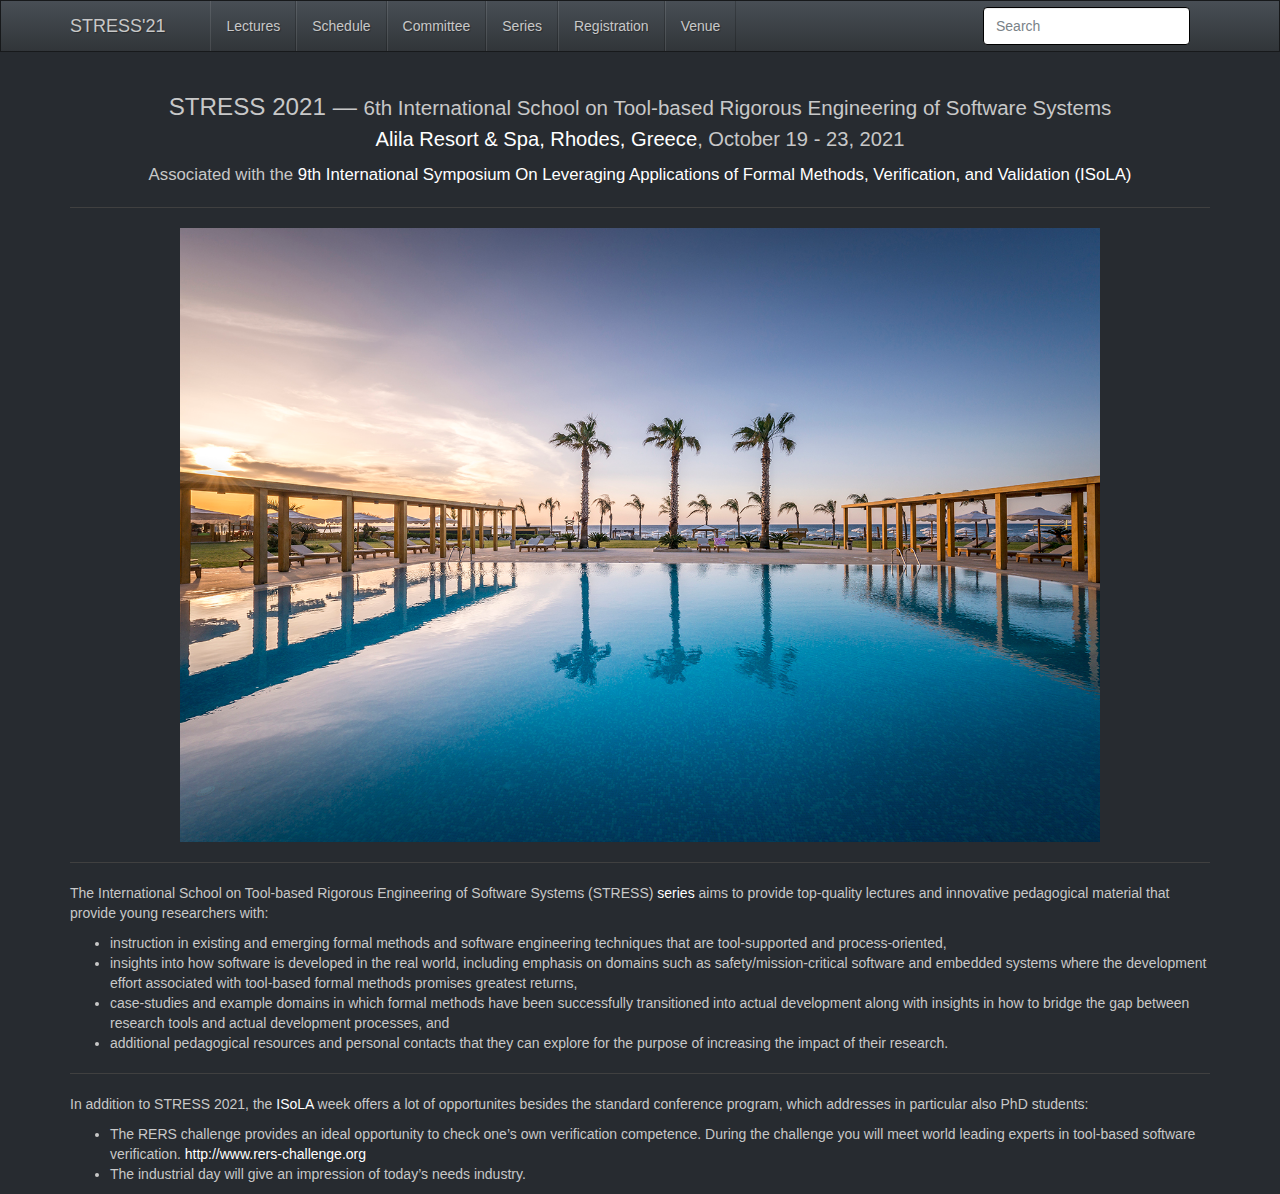
<file: 2021/index.html>
<!DOCTYPE html>

<html>
  <head>
    <meta charset="utf-8" />
    <meta name="viewport" content="width=device-width, initial-scale=1.0" /><meta name="generator" content="Docutils 0.17.1: http://docutils.sourceforge.net/" />

    <title>Home &#8212; STRESS 2021</title>
    <link rel="stylesheet" type="text/css" href="_static/pygments.css" />
    <link rel="stylesheet" type="text/css" href="_static/bootstrap-sphinx.css" />
    <link rel="stylesheet" type="text/css" href="_static/stress.css" />
    <script data-url_root="./" id="documentation_options" src="_static/documentation_options.js"></script>
    <script src="_static/jquery.js"></script>
    <script src="_static/underscore.js"></script>
    <script src="_static/doctools.js"></script>
    <script src="_static/js/jquery-1.11.0.min.js"></script>
    <script src="_static/js/jquery-fix.js"></script>
    <script src="_static/bootstrap-3.3.7/js/bootstrap.min.js"></script>
    <script src="_static/bootstrap-sphinx.js"></script>
    <link rel="search" title="Search" href="search.html" />
    <link rel="next" title="Lectures" href="lectures.html" />
  </head><body>

  <div id="navbar" class="navbar navbar-default navbar-fixed-top">
    <div class="container">
      <div class="navbar-header">
        <!-- .btn-navbar is used as the toggle for collapsed navbar content -->
        <button type="button" class="navbar-toggle" data-toggle="collapse" data-target=".nav-collapse">
          <span class="icon-bar"></span>
          <span class="icon-bar"></span>
          <span class="icon-bar"></span>
        </button>
        <a class="navbar-brand" href="#">
          STRESS&#39;21</a>
        <span class="navbar-text navbar-version pull-left"><b></b></span>
      </div>

        <div class="collapse navbar-collapse nav-collapse">
          <ul class="nav navbar-nav">
            
                <li><a href="lectures.html">Lectures</a></li>
                <li><a href="schedule.html">Schedule</a></li>
                <li><a href="committee.html">Committee</a></li>
                <li><a href="series.html">Series</a></li>
                <li><a href="http://isola-conference.org/isola2021/registration/">Registration</a></li>
                <li><a href="http://isola-conference.org/isola2021/venue/">Venue</a></li>
            
            
              
              
            
            
            
            
            
          </ul>

          
            
<form class="navbar-form navbar-right" action="search.html" method="get">
 <div class="form-group">
  <input type="text" name="q" class="form-control" placeholder="Search" />
 </div>
  <input type="hidden" name="check_keywords" value="yes" />
  <input type="hidden" name="area" value="default" />
</form>
          
        </div>
    </div>
  </div>

<div class="container">
  <div class="row">
    <div class="col-md-12 content">
      
  <div class="toctree-wrapper compound">
</div>
<section id="home">
<h1>Home<a class="headerlink" href="#home" title="Permalink to this headline">¶</a></h1>
<p>
<center>
<big><big><big>STRESS 2021 &#8212;
<small>6th International School on Tool-based Rigorous Engineering of
       Software Systems</small></big></big></big>

<br/>

<big><big><a href="https://www.mitsishotels.com/hotels/alila/">Alila Resort &amp; Spa, Rhodes, Greece</a>, October 19 - 23, 2021 </big></big>
<br/>
</center>
</p>

<p>
<center>
<big>Associated with the
<a href="http://www.isola-conference.org/isola2021/">9th
International Symposium On Leveraging Applications of Formal Methods,
Verification, and Validation (ISoLA)</a></big>
</center>
</p>

<hr/>

<script src="_static/jquery.cycle2.js" ></script>

<div class="container-fluid">
  <div class="row">
    <div class="col-md-1">
    </div>
    <div class="col-md-10">
        <div class = "cycle-slideshow">
          <img width="100%" src="_static/alila1.png" />
          <img width="100%" src="_static/alila2.png" />
          <img width="100%" src="_static/alila3.png" />
        </div>
    </div>
    <div class="col-md-1">
    </div>
  </div>
</div>

<hr/><p>The International School on Tool-based Rigorous Engineering of Software
Systems (STRESS) <a class="reference internal" href="series.html#series"><span class="std std-ref">series</span></a> aims to provide top-quality lectures and
innovative pedagogical material that provide young researchers with:</p>
<ul class="simple">
<li><p>instruction in existing and emerging formal methods and software
engineering techniques that are tool-supported and process-oriented,</p></li>
<li><p>insights into how software is developed in the real world, including
emphasis on domains such as safety/mission-critical software and
embedded systems where the development effort associated with tool-based
formal methods promises greatest returns,</p></li>
<li><p>case-studies and example domains in which formal methods have been
successfully transitioned into actual development along with insights in
how to bridge the gap between research tools and actual development
processes, and</p></li>
<li><p>additional pedagogical resources and personal contacts that they can
explore for the purpose of increasing the impact of their research.</p></li>
</ul>
<hr/><p>In addition to STRESS 2021,
the <a class="reference external" href="http://www.isola-conference.org/isola2021/">ISoLA</a> week
offers a lot of opportunites besides the standard conference program,
which addresses in particular also PhD students:</p>
<ul class="simple">
<li><p>The RERS challenge provides an ideal opportunity to check one’s own
verification competence. During the challenge you will meet world
leading experts in tool-based software verification.
<a class="reference external" href="http://www.rers-challenge.org">http://www.rers-challenge.org</a></p></li>
<li><p>The industrial day will give an impression of today’s needs industry.</p></li>
</ul>
</section>


    </div>
      
  </div>
</div>

  </body>
</html>
</file>
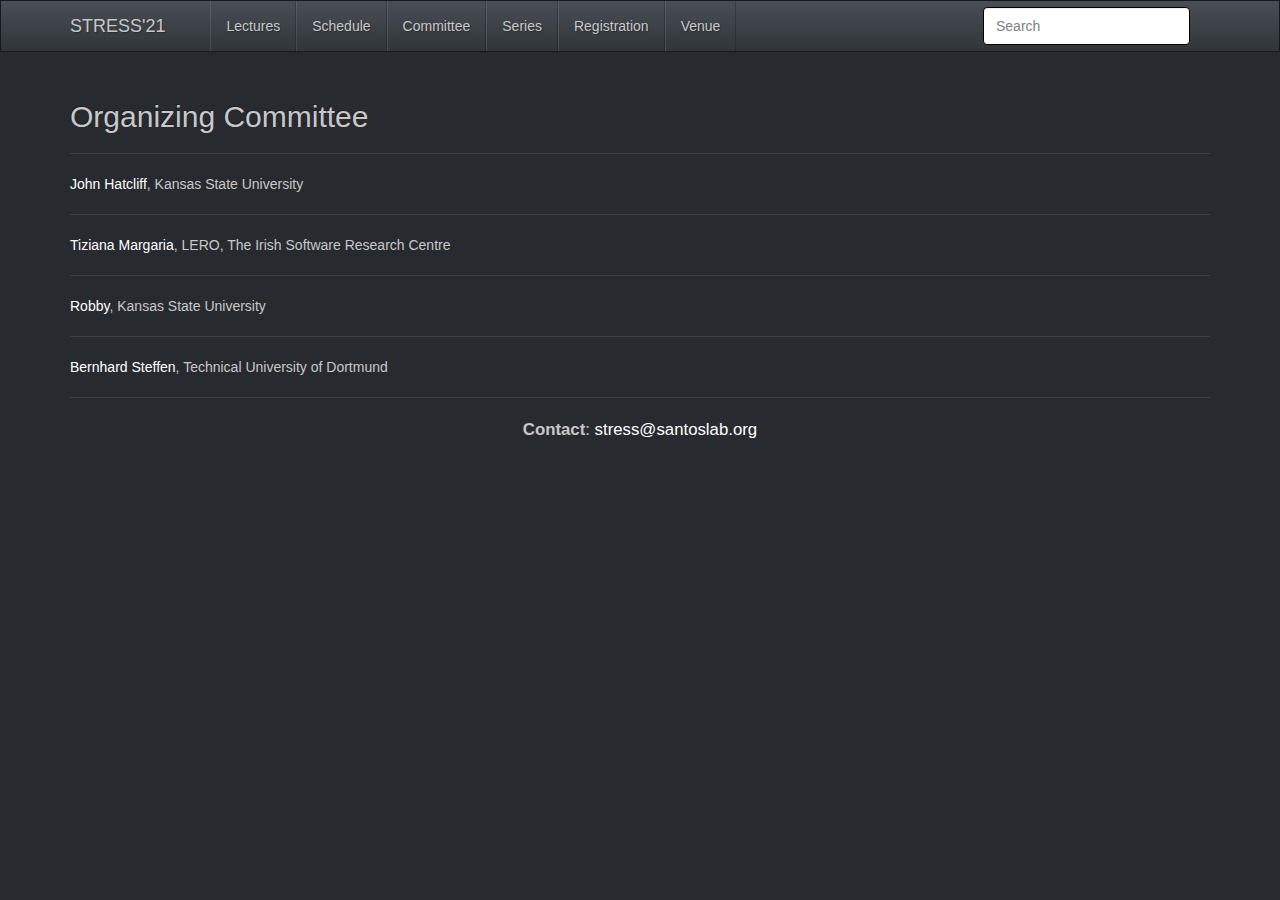
<file: 2021/committee.html>
<!DOCTYPE html>

<html>
  <head>
    <meta charset="utf-8" />
    <meta name="viewport" content="width=device-width, initial-scale=1.0" /><meta name="generator" content="Docutils 0.17.1: http://docutils.sourceforge.net/" />

    <title>Organizing Committee &#8212; STRESS 2021</title>
    <link rel="stylesheet" type="text/css" href="_static/pygments.css" />
    <link rel="stylesheet" type="text/css" href="_static/bootstrap-sphinx.css" />
    <link rel="stylesheet" type="text/css" href="_static/stress.css" />
    <script data-url_root="./" id="documentation_options" src="_static/documentation_options.js"></script>
    <script src="_static/jquery.js"></script>
    <script src="_static/underscore.js"></script>
    <script src="_static/doctools.js"></script>
    <script src="_static/js/jquery-1.11.0.min.js"></script>
    <script src="_static/js/jquery-fix.js"></script>
    <script src="_static/bootstrap-3.3.7/js/bootstrap.min.js"></script>
    <script src="_static/bootstrap-sphinx.js"></script>
    <link rel="search" title="Search" href="search.html" />
    <link rel="next" title="Schedule" href="schedule.html" />
    <link rel="prev" title="Lectures" href="lectures.html" />
  </head><body>

  <div id="navbar" class="navbar navbar-default navbar-fixed-top">
    <div class="container">
      <div class="navbar-header">
        <!-- .btn-navbar is used as the toggle for collapsed navbar content -->
        <button type="button" class="navbar-toggle" data-toggle="collapse" data-target=".nav-collapse">
          <span class="icon-bar"></span>
          <span class="icon-bar"></span>
          <span class="icon-bar"></span>
        </button>
        <a class="navbar-brand" href="index.html">
          STRESS&#39;21</a>
        <span class="navbar-text navbar-version pull-left"><b></b></span>
      </div>

        <div class="collapse navbar-collapse nav-collapse">
          <ul class="nav navbar-nav">
            
                <li><a href="lectures.html">Lectures</a></li>
                <li><a href="schedule.html">Schedule</a></li>
                <li><a href="#">Committee</a></li>
                <li><a href="series.html">Series</a></li>
                <li><a href="http://isola-conference.org/isola2021/registration/">Registration</a></li>
                <li><a href="http://isola-conference.org/isola2021/venue/">Venue</a></li>
            
            
              
              
            
            
            
            
            
          </ul>

          
            
<form class="navbar-form navbar-right" action="search.html" method="get">
 <div class="form-group">
  <input type="text" name="q" class="form-control" placeholder="Search" />
 </div>
  <input type="hidden" name="check_keywords" value="yes" />
  <input type="hidden" name="area" value="default" />
</form>
          
        </div>
    </div>
  </div>

<div class="container">
  <div class="row">
    <div class="col-md-12 content">
      
  <section id="organizing-committee">
<h1>Organizing Committee<a class="headerlink" href="#organizing-committee" title="Permalink to this headline">¶</a></h1>
<section id="id1">
<h2>Organizing Committee<a class="headerlink" href="#id1" title="Permalink to this headline">¶</a></h2>
<hr class="docutils" />
<p><a class="reference external" href="http://people.cis.ksu.edu/~hatcliff">John Hatcliff</a>, Kansas State University</p>
<hr class="docutils" />
<p><a class="reference external" href="http://www.lero.ie/people/tizianamargaria">Tiziana Margaria</a>, LERO, The Irish Software Research Centre</p>
<hr class="docutils" />
<p><a class="reference external" href="http://people.cis.ksu.edu/~robby">Robby</a>, Kansas State University</p>
<hr class="docutils" />
<p><a class="reference external" href="http://ls5-www.cs.tu-dortmund.de/cms/de/mitarbeiter/prof/Bernhard_Steffen.html">Bernhard Steffen</a>, Technical University of Dortmund</p>
<hr class="docutils" />
<center><big><p><strong>Contact</strong>: <a class="reference external" href="mailto:stress&#37;&#52;&#48;santoslab&#46;org">stress<span>&#64;</span>santoslab<span>&#46;</span>org</a></p>
</big></center></section>
</section>


    </div>
      
  </div>
</div>

  </body>
</html>
</file>
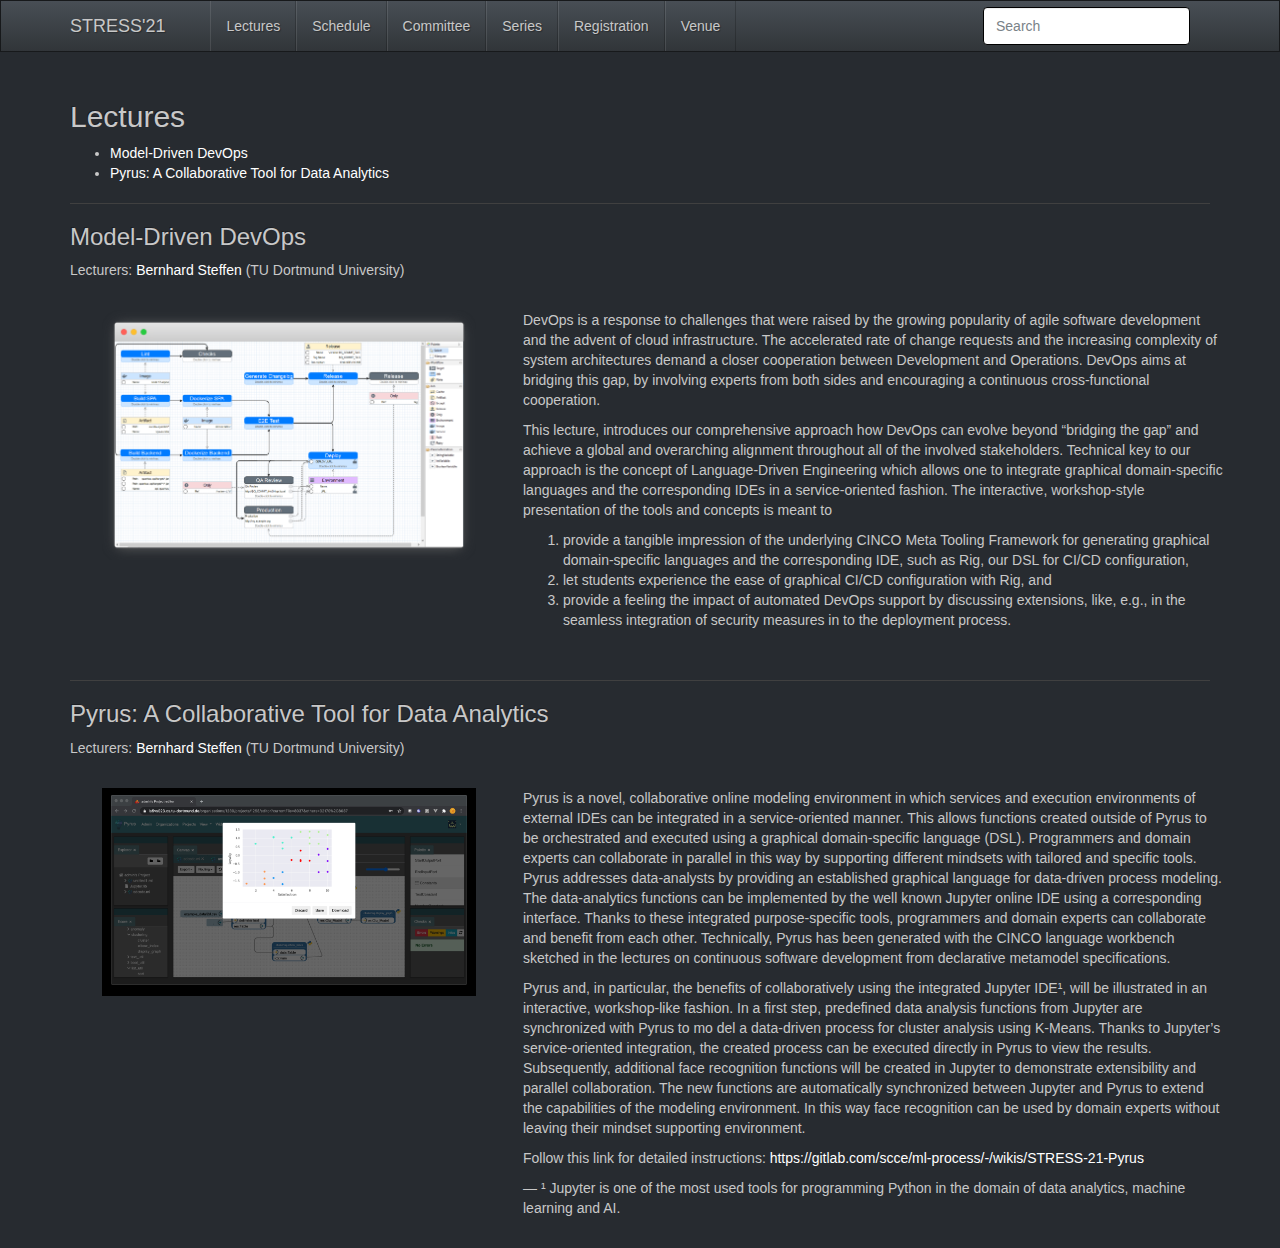
<file: 2021/lectures.html>
<!DOCTYPE html>

<html>
  <head>
    <meta charset="utf-8" />
    <meta name="viewport" content="width=device-width, initial-scale=1.0" /><meta name="generator" content="Docutils 0.17.1: http://docutils.sourceforge.net/" />

    <title>Lectures &#8212; STRESS 2021</title>
    <link rel="stylesheet" type="text/css" href="_static/pygments.css" />
    <link rel="stylesheet" type="text/css" href="_static/bootstrap-sphinx.css" />
    <link rel="stylesheet" type="text/css" href="_static/stress.css" />
    <script data-url_root="./" id="documentation_options" src="_static/documentation_options.js"></script>
    <script src="_static/jquery.js"></script>
    <script src="_static/underscore.js"></script>
    <script src="_static/doctools.js"></script>
    <script src="_static/js/jquery-1.11.0.min.js"></script>
    <script src="_static/js/jquery-fix.js"></script>
    <script src="_static/bootstrap-3.3.7/js/bootstrap.min.js"></script>
    <script src="_static/bootstrap-sphinx.js"></script>
    <link rel="search" title="Search" href="search.html" />
    <link rel="next" title="Organizing Committee" href="committee.html" />
    <link rel="prev" title="Home" href="index.html" />
  </head><body>

  <div id="navbar" class="navbar navbar-default navbar-fixed-top">
    <div class="container">
      <div class="navbar-header">
        <!-- .btn-navbar is used as the toggle for collapsed navbar content -->
        <button type="button" class="navbar-toggle" data-toggle="collapse" data-target=".nav-collapse">
          <span class="icon-bar"></span>
          <span class="icon-bar"></span>
          <span class="icon-bar"></span>
        </button>
        <a class="navbar-brand" href="index.html">
          STRESS&#39;21</a>
        <span class="navbar-text navbar-version pull-left"><b></b></span>
      </div>

        <div class="collapse navbar-collapse nav-collapse">
          <ul class="nav navbar-nav">
            
                <li><a href="#">Lectures</a></li>
                <li><a href="schedule.html">Schedule</a></li>
                <li><a href="committee.html">Committee</a></li>
                <li><a href="series.html">Series</a></li>
                <li><a href="http://isola-conference.org/isola2021/registration/">Registration</a></li>
                <li><a href="http://isola-conference.org/isola2021/venue/">Venue</a></li>
            
            
              
              
            
            
            
            
            
          </ul>

          
            
<form class="navbar-form navbar-right" action="search.html" method="get">
 <div class="form-group">
  <input type="text" name="q" class="form-control" placeholder="Search" />
 </div>
  <input type="hidden" name="check_keywords" value="yes" />
  <input type="hidden" name="area" value="default" />
</form>
          
        </div>
    </div>
  </div>

<div class="container">
  <div class="row">
    <div class="col-md-12 content">
      
  <section id="lectures">
<h1>Lectures<a class="headerlink" href="#lectures" title="Permalink to this headline">¶</a></h1>
<section id="id1">
<span id="id2"></span><h2>Lectures<a class="headerlink" href="#id1" title="Permalink to this headline">¶</a></h2>
<ul class="simple">
<li><p><a class="reference internal" href="#devops"><span class="std std-ref">Model-Driven DevOps</span></a></p></li>
<li><p><a class="reference internal" href="#pyrus"><span class="std std-ref">Pyrus: A Collaborative Tool for Data Analytics</span></a></p></li>
</ul>
<hr class="docutils" />
<section id="model-driven-devops">
<span id="devops"></span><h3>Model-Driven DevOps<a class="headerlink" href="#model-driven-devops" title="Permalink to this headline">¶</a></h3>
<p>Lecturers: <a class="reference external" href="http://ls5-www.cs.tu-dortmund.de/cms/de/mitarbeiter/prof/Bernhard_Steffen.html">Bernhard Steffen</a> (TU Dortmund University)</p>
<br/>

<div class="row">
  <div class="column40"><a class="reference internal image-reference" href="_images/rig.png"><img alt="Exemplary CI/CD Workflow Modeled in Rig" class="align-center" src="_images/rig.png" style="width: 80%;" /></a>
</div>
<div class="column60"><p>DevOps is a response to challenges that were raised by the growing popularity of agile software development and the advent of cloud infrastructure.
The accelerated rate of change requests and the increasing complexity of system architectures demand a closer cooperation between Development and Operations.
DevOps aims at bridging this gap, by involving experts from both sides and encouraging a continuous cross-functional cooperation.</p>
<p>This lecture, introduces our comprehensive approach how DevOps can evolve beyond “bridging the gap” and achieve a global and overarching alignment throughout all of the involved stakeholders.
Technical key to our approach is the concept of Language-Driven Engineering which allows one to integrate graphical domain-specific languages and the corresponding IDEs in a service-oriented fashion.
The interactive, workshop-style presentation of the tools and concepts is meant to</p>
<ol class="arabic simple">
<li><p>provide a tangible impression of the underlying CINCO Meta Tooling Framework for generating graphical domain-specific languages and the corresponding IDE, such as Rig, our DSL for CI/CD configuration,</p></li>
<li><p>let students experience the ease of graphical CI/CD configuration with Rig, and</p></li>
<li><p>provide a feeling the impact of automated DevOps support by discussing extensions, like, e.g., in the seamless integration of security measures in to the deployment process.</p></li>
</ol>
  </div>
</div>

<br/><hr class="docutils" />
</section>
<section id="pyrus-a-collaborative-tool-for-data-analytics">
<span id="pyrus"></span><h3>Pyrus: A Collaborative Tool for Data Analytics<a class="headerlink" href="#pyrus-a-collaborative-tool-for-data-analytics" title="Permalink to this headline">¶</a></h3>
<p>Lecturers: <a class="reference external" href="http://ls5-www.cs.tu-dortmund.de/cms/de/mitarbeiter/prof/Bernhard_Steffen.html">Bernhard Steffen</a> (TU Dortmund University)</p>
<br/>

<div class="row">
  <div class="column40"><a class="reference internal image-reference" href="_images/pyrus.png"><img alt="Pyrus" class="align-center" src="_images/pyrus.png" style="width: 80%;" /></a>
</div>
<div class="column60"><p>Pyrus is a novel, collaborative online modeling environment in which services and execution environments of external IDEs can be integrated in a service-oriented manner.
This allows functions created outside of Pyrus to be orchestrated and executed using a graphical domain-specific language (DSL).
Programmers and domain experts can collaborate in parallel in this way by supporting different mindsets with tailored and specific tools.
Pyrus addresses data-analysts by providing an established graphical language for data-driven process modeling.
The data-analytics functions can be implemented by the well known Jupyter online IDE using a corresponding interface.
Thanks to these integrated purpose-specific tools, programmers and domain experts can collaborate and benefit from each other.
Technically, Pyrus has been generated with the CINCO language workbench sketched in the lectures on continuous software development from declarative metamodel specifications.</p>
<p>Pyrus and, in particular, the benefits of collaboratively using the integrated Jupyter IDE¹, will be illustrated in an interactive, workshop-like fashion.
In a first step, predefined data analysis functions from Jupyter are synchronized with Pyrus to mo del a data-driven process for cluster analysis using K-Means.
Thanks to Jupyter’s service-oriented integration, the created process can be executed directly in Pyrus to view the results.
Subsequently, additional face recognition functions will be created in Jupyter to demonstrate extensibility and parallel collaboration.
The new functions are automatically synchronized between Jupyter and Pyrus to extend the capabilities of the modeling environment.
In this way face recognition can be used by domain experts without leaving their mindset supporting environment.</p>
<p>Follow this link for detailed instructions: <a class="reference external" href="https://gitlab.com/scce/ml-process/-/wikis/STRESS-21-Pyrus">https://gitlab.com/scce/ml-process/-/wikis/STRESS-21-Pyrus</a></p>
<p>— ¹ Jupyter is one of the most used tools for programming Python in the domain of data analytics, machine learning and AI.</p>
  </div>
</div>

<br/></section>
</section>
</section>


    </div>
      
  </div>
</div>

  </body>
</html>
</file>
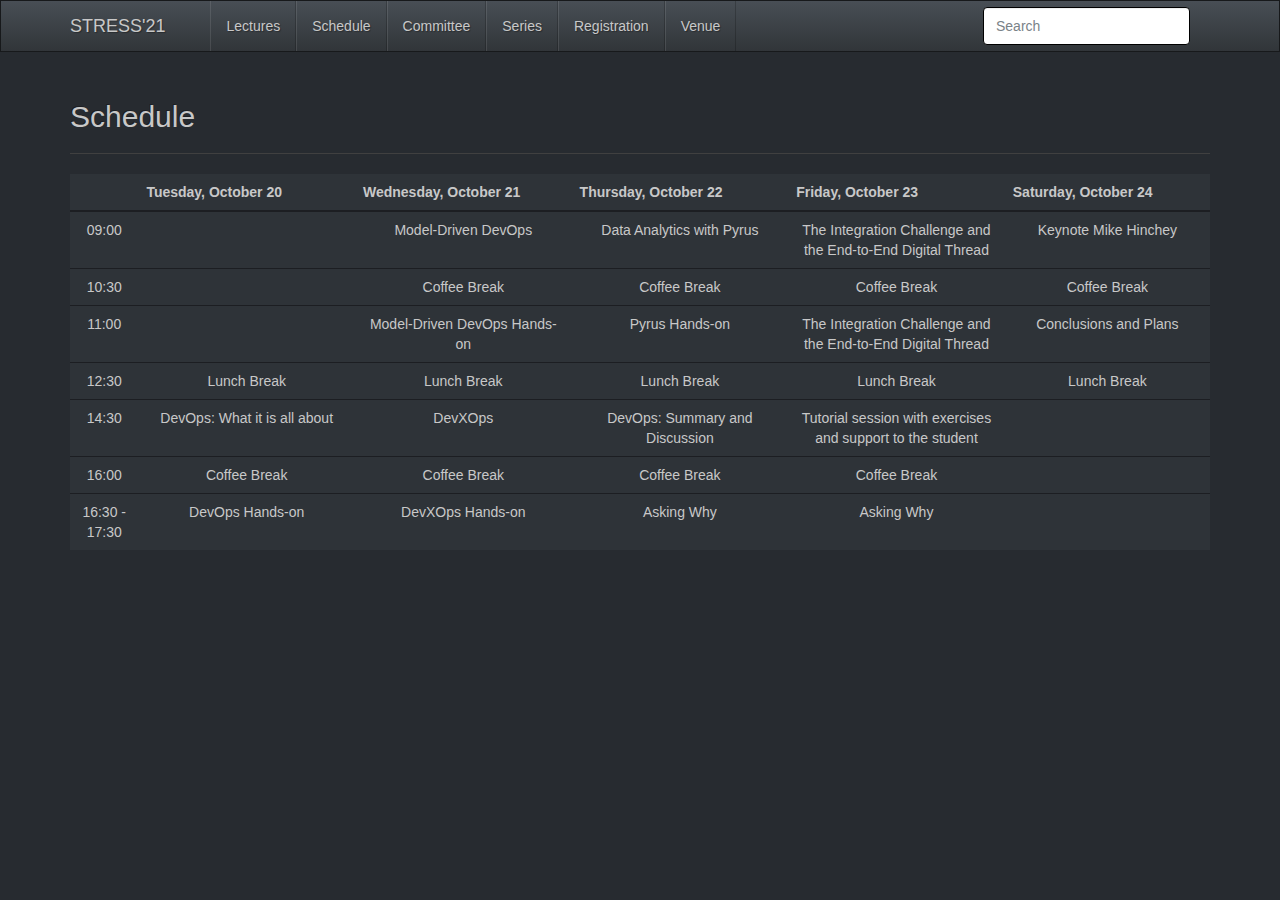
<file: 2021/schedule.html>
<!DOCTYPE html>

<html>
  <head>
    <meta charset="utf-8" />
    <meta name="viewport" content="width=device-width, initial-scale=1.0" /><meta name="generator" content="Docutils 0.17.1: http://docutils.sourceforge.net/" />

    <title>Schedule &#8212; STRESS 2021</title>
    <link rel="stylesheet" type="text/css" href="_static/pygments.css" />
    <link rel="stylesheet" type="text/css" href="_static/bootstrap-sphinx.css" />
    <link rel="stylesheet" type="text/css" href="_static/stress.css" />
    <script data-url_root="./" id="documentation_options" src="_static/documentation_options.js"></script>
    <script src="_static/jquery.js"></script>
    <script src="_static/underscore.js"></script>
    <script src="_static/doctools.js"></script>
    <script src="_static/js/jquery-1.11.0.min.js"></script>
    <script src="_static/js/jquery-fix.js"></script>
    <script src="_static/bootstrap-3.3.7/js/bootstrap.min.js"></script>
    <script src="_static/bootstrap-sphinx.js"></script>
    <link rel="search" title="Search" href="search.html" />
    <link rel="next" title="STRESS Series" href="series.html" />
    <link rel="prev" title="Organizing Committee" href="committee.html" />
  </head><body>

  <div id="navbar" class="navbar navbar-default navbar-fixed-top">
    <div class="container">
      <div class="navbar-header">
        <!-- .btn-navbar is used as the toggle for collapsed navbar content -->
        <button type="button" class="navbar-toggle" data-toggle="collapse" data-target=".nav-collapse">
          <span class="icon-bar"></span>
          <span class="icon-bar"></span>
          <span class="icon-bar"></span>
        </button>
        <a class="navbar-brand" href="index.html">
          STRESS&#39;21</a>
        <span class="navbar-text navbar-version pull-left"><b></b></span>
      </div>

        <div class="collapse navbar-collapse nav-collapse">
          <ul class="nav navbar-nav">
            
                <li><a href="lectures.html">Lectures</a></li>
                <li><a href="#">Schedule</a></li>
                <li><a href="committee.html">Committee</a></li>
                <li><a href="series.html">Series</a></li>
                <li><a href="http://isola-conference.org/isola2021/registration/">Registration</a></li>
                <li><a href="http://isola-conference.org/isola2021/venue/">Venue</a></li>
            
            
              
              
            
            
            
            
            
          </ul>

          
            
<form class="navbar-form navbar-right" action="search.html" method="get">
 <div class="form-group">
  <input type="text" name="q" class="form-control" placeholder="Search" />
 </div>
  <input type="hidden" name="check_keywords" value="yes" />
  <input type="hidden" name="area" value="default" />
</form>
          
        </div>
    </div>
  </div>

<div class="container">
  <div class="row">
    <div class="col-md-12 content">
      
  <section id="schedule">
<h1>Schedule<a class="headerlink" href="#schedule" title="Permalink to this headline">¶</a></h1>
<section id="id1">
<span id="id2"></span><h2>Schedule<a class="headerlink" href="#id1" title="Permalink to this headline">¶</a></h2>
<hr class="docutils" />
<table class="colwidths-given docutils align-default">
<colgroup>
<col style="width: 6%" />
<col style="width: 19%" />
<col style="width: 19%" />
<col style="width: 19%" />
<col style="width: 19%" />
<col style="width: 19%" />
</colgroup>
<thead>
<tr class="row-odd"><th class="head"></th>
<th class="head"><p>Tuesday, October 20</p></th>
<th class="head"><p>Wednesday, October 21</p></th>
<th class="head"><p>Thursday, October 22</p></th>
<th class="head"><p>Friday, October 23</p></th>
<th class="head"><p>Saturday, October 24</p></th>
</tr>
</thead>
<tbody>
<tr class="row-even"><td><p>09:00</p></td>
<td></td>
<td><p>Model-Driven DevOps</p></td>
<td><p>Data Analytics with Pyrus</p></td>
<td><p>The Integration Challenge and the End-to-End Digital Thread</p></td>
<td><p>Keynote Mike Hinchey</p></td>
</tr>
<tr class="row-odd"><td><p>10:30</p></td>
<td></td>
<td><p>Coffee Break</p></td>
<td><p>Coffee Break</p></td>
<td><p>Coffee Break</p></td>
<td><p>Coffee Break</p></td>
</tr>
<tr class="row-even"><td><p>11:00</p></td>
<td></td>
<td><p>Model-Driven DevOps Hands-on</p></td>
<td><p>Pyrus Hands-on</p></td>
<td><p>The Integration Challenge and the End-to-End Digital Thread</p></td>
<td><p>Conclusions and Plans</p></td>
</tr>
<tr class="row-odd"><td><p>12:30</p></td>
<td><p>Lunch Break</p></td>
<td><p>Lunch Break</p></td>
<td><p>Lunch Break</p></td>
<td><p>Lunch Break</p></td>
<td><p>Lunch Break</p></td>
</tr>
<tr class="row-even"><td><p>14:30</p></td>
<td><p>DevOps: What it is all about</p></td>
<td><p>DevXOps</p></td>
<td><p>DevOps: Summary and Discussion</p></td>
<td><p>Tutorial session with exercises and support to the student</p></td>
<td></td>
</tr>
<tr class="row-odd"><td><p>16:00</p></td>
<td><p>Coffee Break</p></td>
<td><p>Coffee Break</p></td>
<td><p>Coffee Break</p></td>
<td><p>Coffee Break</p></td>
<td></td>
</tr>
<tr class="row-even"><td><p>16:30 - 17:30</p></td>
<td><p>DevOps Hands-on</p></td>
<td><p>DevXOps Hands-on</p></td>
<td><p>Asking Why</p></td>
<td><p>Asking Why</p></td>
<td></td>
</tr>
</tbody>
</table>
</section>
</section>


    </div>
      
  </div>
</div>

  </body>
</html>
</file>
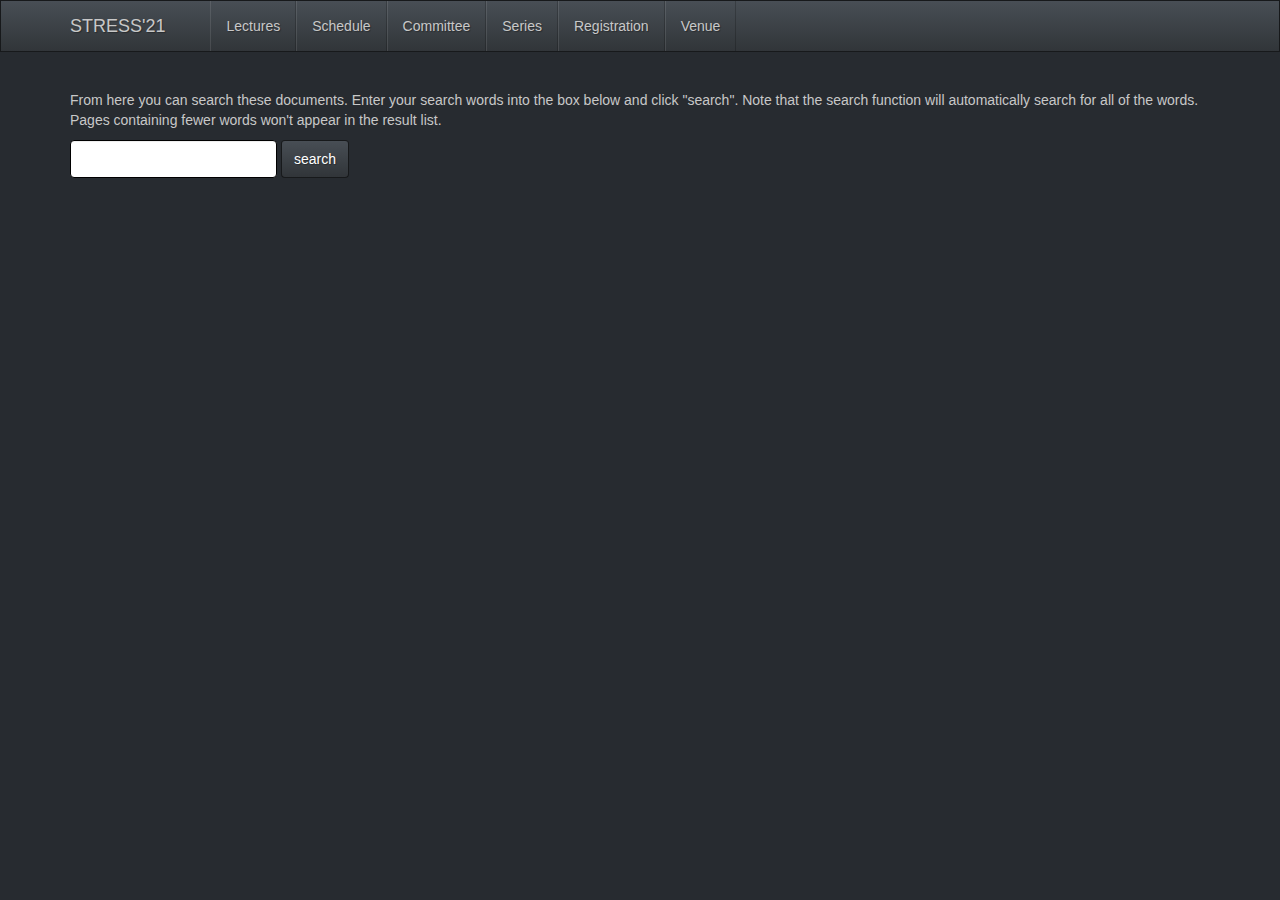
<file: 2021/search.html>
<!DOCTYPE html>

<html>
  <head>
    <meta charset="utf-8" />
    <meta name="viewport" content="width=device-width, initial-scale=1.0" />
    <title>Search &#8212; STRESS 2021</title>
    <link rel="stylesheet" type="text/css" href="_static/pygments.css" />
    <link rel="stylesheet" type="text/css" href="_static/bootstrap-sphinx.css" />
    <link rel="stylesheet" type="text/css" href="_static/stress.css" />
    <script data-url_root="./" id="documentation_options" src="_static/documentation_options.js"></script>
    <script src="_static/jquery.js"></script>
    <script src="_static/underscore.js"></script>
    <script src="_static/doctools.js"></script>
    <script src="_static/searchtools.js"></script>
    <script src="_static/js/jquery-1.11.0.min.js"></script>
    <script src="_static/js/jquery-fix.js"></script>
    <script src="_static/bootstrap-3.3.7/js/bootstrap.min.js"></script>
    <script src="_static/bootstrap-sphinx.js"></script>
    <link rel="search" title="Search" href="#" />
  <script type="text/javascript">
    jQuery(function() { Search.loadIndex("searchindex.js"); });
  </script>
  
  <script type="text/javascript" id="searchindexloader"></script>
  

  </head><body>

  <div id="navbar" class="navbar navbar-default navbar-fixed-top">
    <div class="container">
      <div class="navbar-header">
        <!-- .btn-navbar is used as the toggle for collapsed navbar content -->
        <button type="button" class="navbar-toggle" data-toggle="collapse" data-target=".nav-collapse">
          <span class="icon-bar"></span>
          <span class="icon-bar"></span>
          <span class="icon-bar"></span>
        </button>
        <a class="navbar-brand" href="index.html">
          STRESS&#39;21</a>
        <span class="navbar-text navbar-version pull-left"><b></b></span>
      </div>

        <div class="collapse navbar-collapse nav-collapse">
          <ul class="nav navbar-nav">
            
                <li><a href="lectures.html">Lectures</a></li>
                <li><a href="schedule.html">Schedule</a></li>
                <li><a href="committee.html">Committee</a></li>
                <li><a href="series.html">Series</a></li>
                <li><a href="http://isola-conference.org/isola2021/registration/">Registration</a></li>
                <li><a href="http://isola-conference.org/isola2021/venue/">Venue</a></li>
            
            
              
              
            
            
            
            
            
          </ul>

          
            
          
        </div>
    </div>
  </div>

<div class="container">
  <div class="row">
    <div class="col-md-12 content">
      
  <h1 id="search-documentation">Search</h1>
  <div id="fallback" class="admonition warning">
  <script type="text/javascript">$('#fallback').hide();</script>
  <p>
    Please activate JavaScript to enable the search
    functionality.
  </p>
  </div>
  <p>
    From here you can search these documents. Enter your search
    words into the box below and click "search". Note that the search
    function will automatically search for all of the words. Pages
    containing fewer words won't appear in the result list.
  </p>

  
  <form class="form-inline" action="" method="get">
    <div class="form-group">
      <input type="text" class="form-control" name="q" value="" />
    </div>
    <input type="submit" class="btn btn-default" value="search" />
    <span id="search-progress" style="padding-left: 10px"></span>
  </form>  
  
  
  
  <div id="search-results">
  
  </div>

    </div>
      
  </div>
</div>

  </body>
</html>
</file>
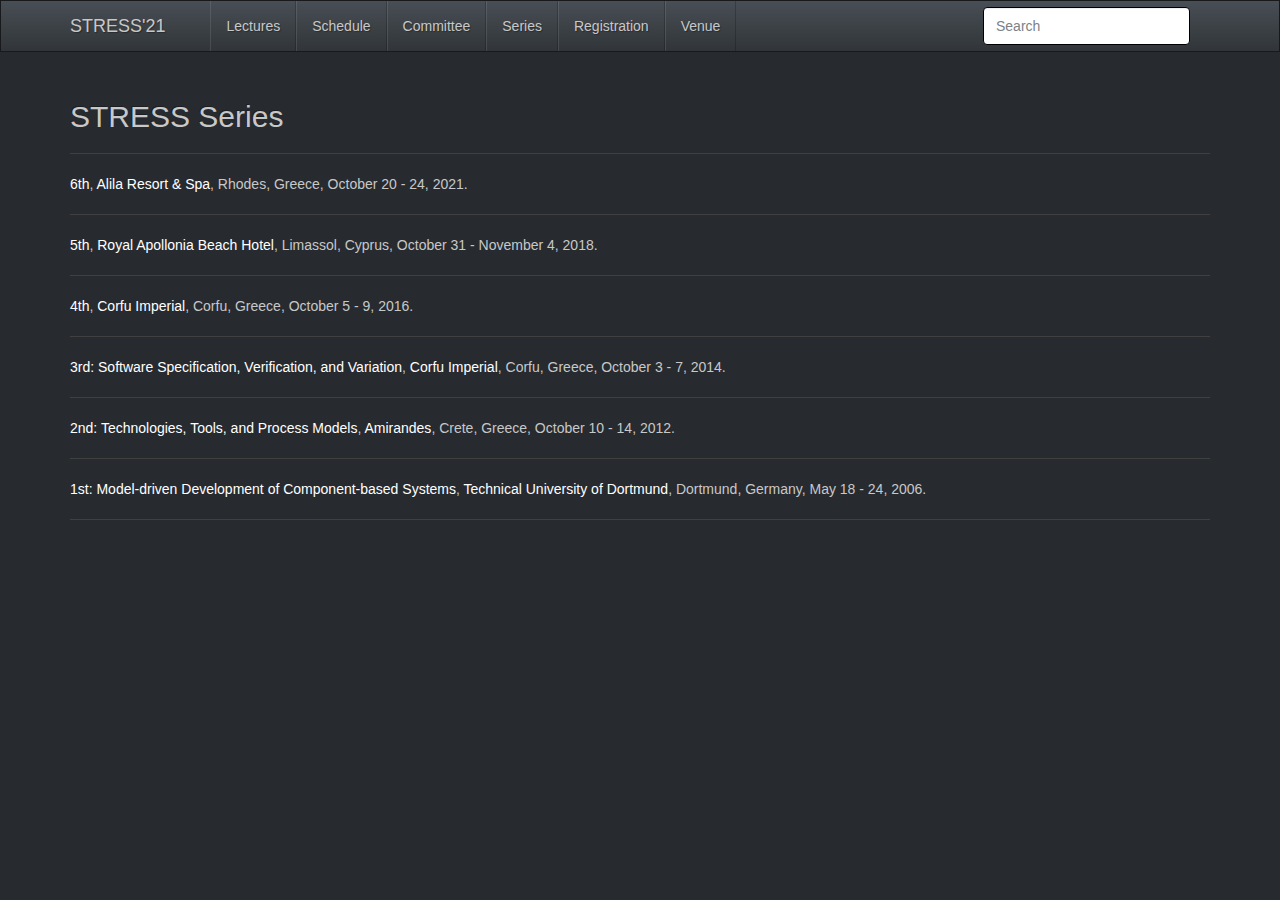
<file: 2021/series.html>
<!DOCTYPE html>

<html>
  <head>
    <meta charset="utf-8" />
    <meta name="viewport" content="width=device-width, initial-scale=1.0" /><meta name="generator" content="Docutils 0.17.1: http://docutils.sourceforge.net/" />

    <title>STRESS Series &#8212; STRESS 2021</title>
    <link rel="stylesheet" type="text/css" href="_static/pygments.css" />
    <link rel="stylesheet" type="text/css" href="_static/bootstrap-sphinx.css" />
    <link rel="stylesheet" type="text/css" href="_static/stress.css" />
    <script data-url_root="./" id="documentation_options" src="_static/documentation_options.js"></script>
    <script src="_static/jquery.js"></script>
    <script src="_static/underscore.js"></script>
    <script src="_static/doctools.js"></script>
    <script src="_static/js/jquery-1.11.0.min.js"></script>
    <script src="_static/js/jquery-fix.js"></script>
    <script src="_static/bootstrap-3.3.7/js/bootstrap.min.js"></script>
    <script src="_static/bootstrap-sphinx.js"></script>
    <link rel="search" title="Search" href="search.html" />
    <link rel="prev" title="Schedule" href="schedule.html" />
  </head><body>

  <div id="navbar" class="navbar navbar-default navbar-fixed-top">
    <div class="container">
      <div class="navbar-header">
        <!-- .btn-navbar is used as the toggle for collapsed navbar content -->
        <button type="button" class="navbar-toggle" data-toggle="collapse" data-target=".nav-collapse">
          <span class="icon-bar"></span>
          <span class="icon-bar"></span>
          <span class="icon-bar"></span>
        </button>
        <a class="navbar-brand" href="index.html">
          STRESS&#39;21</a>
        <span class="navbar-text navbar-version pull-left"><b></b></span>
      </div>

        <div class="collapse navbar-collapse nav-collapse">
          <ul class="nav navbar-nav">
            
                <li><a href="lectures.html">Lectures</a></li>
                <li><a href="schedule.html">Schedule</a></li>
                <li><a href="committee.html">Committee</a></li>
                <li><a href="#">Series</a></li>
                <li><a href="http://isola-conference.org/isola2021/registration/">Registration</a></li>
                <li><a href="http://isola-conference.org/isola2021/venue/">Venue</a></li>
            
            
              
              
            
            
            
            
            
          </ul>

          
            
<form class="navbar-form navbar-right" action="search.html" method="get">
 <div class="form-group">
  <input type="text" name="q" class="form-control" placeholder="Search" />
 </div>
  <input type="hidden" name="check_keywords" value="yes" />
  <input type="hidden" name="area" value="default" />
</form>
          
        </div>
    </div>
  </div>

<div class="container">
  <div class="row">
    <div class="col-md-12 content">
      
  <section id="stress-series">
<h1>STRESS Series<a class="headerlink" href="#stress-series" title="Permalink to this headline">¶</a></h1>
<section id="series">
<span id="id1"></span><h2>STRESS Series<a class="headerlink" href="#series" title="Permalink to this headline">¶</a></h2>
<hr class="docutils" />
<p><a class="reference external" href="http://santos.cis.ksu.edu/STRESS/2021">6th</a>,
<a class="reference external" href="https://www.mitsishotels.com/hotels/alila/">Alila Resort &amp; Spa</a>, Rhodes, Greece, October 20 - 24, 2021.</p>
<hr class="docutils" />
<p><a class="reference external" href="http://santos.cis.ksu.edu/STRESS/2018">5th</a>,
<a class="reference external" href="http://theroyalapollonia.com/">Royal Apollonia Beach Hotel</a>, Limassol, Cyprus, October 31 - November 4, 2018.</p>
<hr class="docutils" />
<p><a class="reference external" href="http://santos.cis.ksu.edu/STRESS/2016">4th</a>,
<a class="reference external" href="http://www.corfuimperial.com/">Corfu Imperial</a>, Corfu, Greece, October 5 - 9, 2016.</p>
<hr class="docutils" />
<p><a class="reference external" href="http://santos.cis.ksu.edu/STRESS/2014">3rd: Software Specification, Verification, and Variation</a>,
<a class="reference external" href="http://www.corfuimperial.com/">Corfu Imperial</a>, Corfu, Greece, October 3 - 7, 2014.</p>
<hr class="docutils" />
<p><a class="reference external" href="http://info.santoslab.org/event/stress2012">2nd: Technologies, Tools, and Process Models</a>,
<a class="reference external" href="http://www.amirandes.com">Amirandes</a>, Crete, Greece, October 10 - 14, 2012.</p>
<hr class="docutils" />
<p><a class="reference external" href="http://santos.cis.ksu.edu/STRESS/2006/">1st: Model-driven Development of Component-based Systems</a>,
<a class="reference external" href="https://www.tu-dortmund.de/uni/International/index.html">Technical University of Dortmund</a>, Dortmund, Germany, May 18 - 24, 2006.</p>
<hr class="docutils" />
</section>
</section>


    </div>
      
  </div>
</div>

  </body>
</html>
</file>
<file: 2021/_static/pygments.css>
pre { line-height: 125%; }
td.linenos .normal { color: inherit; background-color: transparent; padding-left: 5px; padding-right: 5px; }
span.linenos { color: inherit; background-color: transparent; padding-left: 5px; padding-right: 5px; }
td.linenos .special { color: #000000; background-color: #ffffc0; padding-left: 5px; padding-right: 5px; }
span.linenos.special { color: #000000; background-color: #ffffc0; padding-left: 5px; padding-right: 5px; }
.highlight .hll { background-color: #ffffcc }
.highlight { background: #ffffff; }
.highlight .c { color: #999988; font-style: italic } /* Comment */
.highlight .err { color: #a61717; background-color: #e3d2d2 } /* Error */
.highlight .k { color: #000000; font-weight: bold } /* Keyword */
.highlight .o { color: #000000; font-weight: bold } /* Operator */
.highlight .ch { color: #999988; font-style: italic } /* Comment.Hashbang */
.highlight .cm { color: #999988; font-style: italic } /* Comment.Multiline */
.highlight .cp { color: #999999; font-weight: bold; font-style: italic } /* Comment.Preproc */
.highlight .cpf { color: #999988; font-style: italic } /* Comment.PreprocFile */
.highlight .c1 { color: #999988; font-style: italic } /* Comment.Single */
.highlight .cs { color: #999999; font-weight: bold; font-style: italic } /* Comment.Special */
.highlight .gd { color: #000000; background-color: #ffdddd } /* Generic.Deleted */
.highlight .ge { color: #000000; font-style: italic } /* Generic.Emph */
.highlight .gr { color: #aa0000 } /* Generic.Error */
.highlight .gh { color: #999999 } /* Generic.Heading */
.highlight .gi { color: #000000; background-color: #ddffdd } /* Generic.Inserted */
.highlight .go { color: #888888 } /* Generic.Output */
.highlight .gp { color: #555555 } /* Generic.Prompt */
.highlight .gs { font-weight: bold } /* Generic.Strong */
.highlight .gu { color: #aaaaaa } /* Generic.Subheading */
.highlight .gt { color: #aa0000 } /* Generic.Traceback */
.highlight .kc { color: #000000; font-weight: bold } /* Keyword.Constant */
.highlight .kd { color: #000000; font-weight: bold } /* Keyword.Declaration */
.highlight .kn { color: #000000; font-weight: bold } /* Keyword.Namespace */
.highlight .kp { color: #000000; font-weight: bold } /* Keyword.Pseudo */
.highlight .kr { color: #000000; font-weight: bold } /* Keyword.Reserved */
.highlight .kt { color: #445588; font-weight: bold } /* Keyword.Type */
.highlight .m { color: #009999 } /* Literal.Number */
.highlight .s { color: #dd1144 } /* Literal.String */
.highlight .na { color: #008080 } /* Name.Attribute */
.highlight .nb { color: #0086B3 } /* Name.Builtin */
.highlight .nc { color: #445588; font-weight: bold } /* Name.Class */
.highlight .no { color: #008080 } /* Name.Constant */
.highlight .nd { color: #3c5d5d; font-weight: bold } /* Name.Decorator */
.highlight .ni { color: #800080 } /* Name.Entity */
.highlight .ne { color: #990000; font-weight: bold } /* Name.Exception */
.highlight .nf { color: #990000; font-weight: bold } /* Name.Function */
.highlight .nl { color: #990000; font-weight: bold } /* Name.Label */
.highlight .nn { color: #555555 } /* Name.Namespace */
.highlight .nt { color: #000080 } /* Name.Tag */
.highlight .nv { color: #008080 } /* Name.Variable */
.highlight .ow { color: #000000; font-weight: bold } /* Operator.Word */
.highlight .w { color: #bbbbbb } /* Text.Whitespace */
.highlight .mb { color: #009999 } /* Literal.Number.Bin */
.highlight .mf { color: #009999 } /* Literal.Number.Float */
.highlight .mh { color: #009999 } /* Literal.Number.Hex */
.highlight .mi { color: #009999 } /* Literal.Number.Integer */
.highlight .mo { color: #009999 } /* Literal.Number.Oct */
.highlight .sa { color: #dd1144 } /* Literal.String.Affix */
.highlight .sb { color: #dd1144 } /* Literal.String.Backtick */
.highlight .sc { color: #dd1144 } /* Literal.String.Char */
.highlight .dl { color: #dd1144 } /* Literal.String.Delimiter */
.highlight .sd { color: #dd1144 } /* Literal.String.Doc */
.highlight .s2 { color: #dd1144 } /* Literal.String.Double */
.highlight .se { color: #dd1144 } /* Literal.String.Escape */
.highlight .sh { color: #dd1144 } /* Literal.String.Heredoc */
.highlight .si { color: #dd1144 } /* Literal.String.Interpol */
.highlight .sx { color: #dd1144 } /* Literal.String.Other */
.highlight .sr { color: #009926 } /* Literal.String.Regex */
.highlight .s1 { color: #dd1144 } /* Literal.String.Single */
.highlight .ss { color: #990073 } /* Literal.String.Symbol */
.highlight .bp { color: #999999 } /* Name.Builtin.Pseudo */
.highlight .fm { color: #990000; font-weight: bold } /* Name.Function.Magic */
.highlight .vc { color: #008080 } /* Name.Variable.Class */
.highlight .vg { color: #008080 } /* Name.Variable.Global */
.highlight .vi { color: #008080 } /* Name.Variable.Instance */
.highlight .vm { color: #008080 } /* Name.Variable.Magic */
.highlight .il { color: #009999 } /* Literal.Number.Integer.Long */
</file>
<file: 2021/_static/stress.css>
h1 {
  font-size:0%;
}

hr {
  color:#404040;
  background-color:#404040;
  border-color:#404040; 
}

.row {
  display: flex;
}

.column20 {
  flex: 20%;
}

.column80 {
  flex: 80%;
}

.column40 {
  flex: 40%;
}

.column60 {
  flex: 60%;
}

.wy-nav-content {
  max-width: 100% !important;
}
</file>
